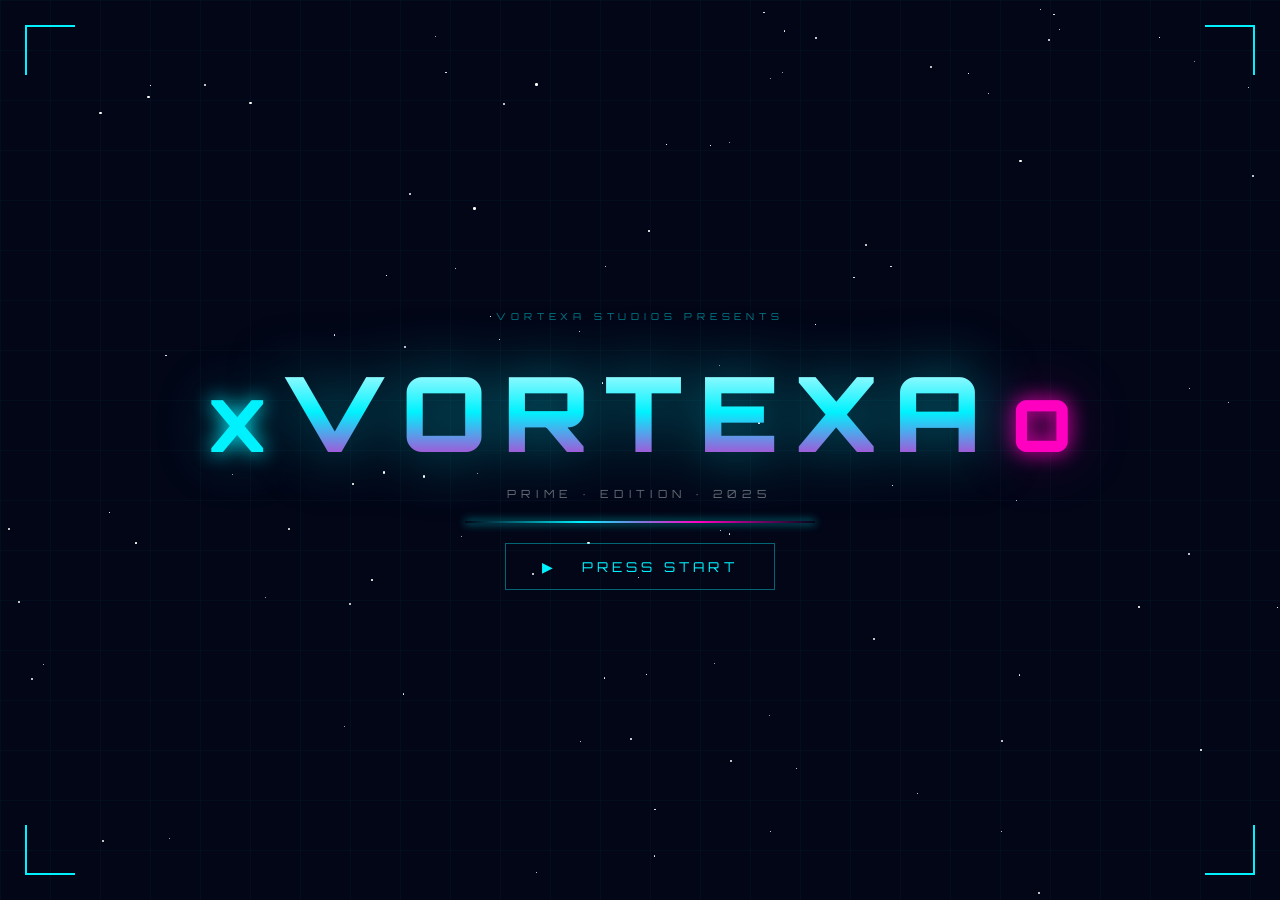
<file: www/ilies/vortexa.html>
<!DOCTYPE html>
<html lang="en">
<head>
<meta charset="UTF-8">
<meta name="viewport" content="width=device-width, initial-scale=1.0">
<title>VORTEXA PRIME</title>
<link href="https://fonts.googleapis.com/css2?family=Orbitron:wght@400;700;900&display=swap" rel="stylesheet">

<style>
:root{
--cyan:#00f2fe;
--pink:#ff00c1;
--gold:#ffbd39;
--bg:#020617;
--card:#0f172a;
}

*{box-sizing:border-box}

body{
background:linear-gradient(180deg,#020617,#030d1f);
color:white;
font-family:'Orbitron',sans-serif;
margin:0;
display:flex;
flex-direction:column;
align-items:center;
padding-bottom:100px;
}

/* ═══ INTRO ═══ */
#intro{
position:fixed;
inset:0;
background:#020617;
display:flex;
flex-direction:column;
align-items:center;
justify-content:center;
z-index:999;
overflow:hidden;
}

#intro-stars{position:absolute;inset:0;overflow:hidden;}
.istar{
position:absolute;background:#fff;border-radius:50%;
animation:itwinkle var(--d) ease-in-out infinite alternate;
}
@keyframes itwinkle{from{opacity:.1}to{opacity:1}}

.intro-scanline{
position:absolute;top:-5%;left:0;width:100%;height:3px;
background:linear-gradient(90deg,transparent,rgba(0,242,254,.7),transparent);
animation:iscan 2.5s linear infinite;
}
@keyframes iscan{to{top:105%}}

.intro-grid{
position:absolute;inset:0;
background-image:linear-gradient(rgba(0,242,254,.03) 1px,transparent 1px),linear-gradient(90deg,rgba(0,242,254,.03) 1px,transparent 1px);
background-size:50px 50px;
animation:igrid 6s linear infinite;
}
@keyframes igrid{to{background-position:50px 50px}}

.intro-corner{position:absolute;width:50px;height:50px;opacity:0;animation:icorner .4s forwards;}
.intro-corner::before,.intro-corner::after{content:'';position:absolute;background:var(--cyan);}
.intro-corner::before{width:100%;height:2px;top:0;}
.intro-corner::after{height:100%;width:2px;}
.ic-tl{top:25px;left:25px;}.ic-tl::after{left:0;}
.ic-tr{top:25px;right:25px;transform:scaleX(-1);}.ic-tr::after{left:0;}
.ic-bl{bottom:25px;left:25px;transform:scaleY(-1);}.ic-bl::after{left:0;}
.ic-br{bottom:25px;right:25px;transform:scale(-1);}.ic-br::after{left:0;}
@keyframes icorner{to{opacity:1}}

.intro-logo{position:relative;text-align:center;z-index:10;}

.intro-publisher{
font-size:.6rem;letter-spacing:.5em;color:rgba(0,242,254,.5);
margin-bottom:25px;opacity:0;animation:ifadeup .7s .4s forwards;
}

.intro-xo{display:flex;align-items:center;justify-content:center;gap:15px;margin-bottom:8px;}

.intro-x{
font-size:4.5rem;font-weight:900;color:var(--cyan);
text-shadow:0 0 20px var(--cyan),0 0 60px rgba(0,242,254,.4);
opacity:0;animation:ixslide .6s .9s cubic-bezier(.2,0,0,1) forwards;
}
.intro-o{
font-size:4.5rem;font-weight:900;color:var(--pink);
text-shadow:0 0 20px var(--pink),0 0 60px rgba(255,0,193,.4);
opacity:0;animation:ioslide .6s .9s cubic-bezier(.2,0,0,1) forwards;
}
@keyframes ixslide{from{opacity:0;transform:translateX(-70px) scale(.4)}to{opacity:1;transform:none}}
@keyframes ioslide{from{opacity:0;transform:translateX(70px) scale(.4)}to{opacity:1;transform:none}}

.intro-title{
font-size:clamp(2.8rem,9vw,6.5rem);font-weight:900;letter-spacing:.15em;
background:linear-gradient(180deg,#fff 0%,var(--cyan) 50%,var(--pink) 100%);
-webkit-background-clip:text;-webkit-text-fill-color:transparent;background-clip:text;
filter:drop-shadow(0 0 30px rgba(0,242,254,.5));
opacity:0;animation:ititlerv 1.1s 1.4s cubic-bezier(.1,0,0,1) forwards;
}
@keyframes ititlerv{
0%{opacity:0;transform:scaleX(.2) scaleY(2);letter-spacing:.8em;}
60%{opacity:1;}
100%{opacity:1;transform:none;letter-spacing:.15em;}
}

.intro-sub{
font-size:.7rem;letter-spacing:.5em;color:rgba(255,255,255,.4);
margin-top:10px;opacity:0;animation:ifadeup .7s 2.4s forwards;
}

.intro-line{
width:0;height:2px;margin:20px auto;
background:linear-gradient(90deg,transparent,var(--cyan),var(--pink),transparent);
box-shadow:0 0 8px var(--cyan);
animation:iline .7s 2.2s ease-out forwards;
}
@keyframes iline{to{width:350px}}

.intro-btn{
font-family:'Orbitron',sans-serif;font-size:.85rem;letter-spacing:.3em;
background:none;border:1px solid rgba(0,242,254,.4);color:var(--cyan);
padding:14px 36px;cursor:pointer;
opacity:0;animation:ifadeup .7s 2.8s forwards, ipulse 2s 3.2s ease-in-out infinite;
transition:all .3s;position:relative;overflow:hidden;
}
.intro-btn::before{
content:'';position:absolute;inset:0;
background:linear-gradient(90deg,transparent,rgba(0,242,254,.12),transparent);
transform:translateX(-100%);animation:ishimmer 3s 3s infinite;
}
@keyframes ishimmer{to{transform:translateX(100%)}}
.intro-btn:hover{background:rgba(0,242,254,.1);box-shadow:0 0 20px rgba(0,242,254,.4);letter-spacing:.5em;}
@keyframes ipulse{0%,100%{opacity:1}50%{opacity:.35}}

@keyframes ifadeup{from{opacity:0;transform:translateY(18px)}to{opacity:1;transform:none}}

#intro.iexit{animation:iexitanim .7s cubic-bezier(.7,0,1,1) forwards;}
@keyframes iexitanim{
0%{opacity:1;transform:scale(1)}
50%{opacity:1;transform:scale(1.04) brightness(2)}
100%{opacity:0;transform:scale(1.08)}
}

/* ═══ GAME ═══ */
#gameWrap{display:none;}
#gameWrap.show{display:flex;flex-direction:column;align-items:center;width:100%;}

/* HUD */
.hud{
position:sticky;top:0;width:100%;
background:rgba(15,23,42,.95);padding:15px;
display:flex;justify-content:space-around;
border-bottom:2px solid var(--cyan);z-index:10;
backdrop-filter:blur(10px);
}
.stat-val{display:block;font-size:1.5rem;color:var(--gold);text-shadow:0 0 10px var(--gold);}

/* GAME */
.game-container{
margin-top:30px;background:var(--card);padding:25px;
border-radius:20px;border:2px solid var(--cyan);
text-align:center;box-shadow:0 0 25px rgba(0,242,254,.2);
width:360px;
}

.diff-selector{display:flex;gap:10px;justify-content:center;margin-bottom:20px;}
.diff-btn{
background:#1e293b;border:1px solid var(--cyan);color:white;
padding:10px 15px;cursor:pointer;border-radius:8px;transition:.2s;
font-family:'Orbitron',sans-serif;
}
.diff-btn:hover{transform:scale(1.1);}
.diff-btn.active{background:var(--cyan);color:black;font-weight:bold;box-shadow:0 0 10px var(--cyan);}

.grid{display:grid;grid-template-columns:repeat(3,90px);gap:10px;justify-content:center;}
.cell{
width:90px;height:90px;background:#020617;border:2px solid #1e293b;
display:flex;justify-content:center;align-items:center;
font-size:2.5rem;cursor:pointer;border-radius:10px;transition:.2s;
}
.cell:hover{background:rgba(0,242,254,.1);transform:scale(1.05);}
.cell.x{color:var(--cyan);text-shadow:0 0 10px var(--cyan);animation:pop .2s;}
.cell.o{color:var(--pink);text-shadow:0 0 10px var(--pink);animation:pop .2s;}
@keyframes pop{0%{transform:scale(0)}100%{transform:scale(1)}}

/* STORE */
.store-title{margin-top:70px;font-size:2rem;color:var(--pink);text-shadow:0 0 10px var(--pink);}
.store-grid{
display:grid;grid-template-columns:repeat(auto-fit,minmax(220px,1fr));
gap:20px;width:90%;max-width:1000px;margin-top:30px;
}
.item-card{
background:var(--card);padding:20px;border-radius:15px;
text-align:center;transition:.3s;border:1px solid rgba(255,255,255,.05);
}
.item-card:hover{transform:translateY(-10px) scale(1.03);box-shadow:0 0 20px rgba(255,0,193,.3);}
.item-img{
width:100%;height:150px;border-radius:10px;
background-size:cover;background-position:center;margin-bottom:15px;
}
.buy-btn{
background:linear-gradient(45deg,var(--cyan),var(--pink));border:none;
padding:10px;width:100%;border-radius:8px;cursor:pointer;
color:white;font-weight:bold;transition:.2s;font-family:'Orbitron',sans-serif;
}
.buy-btn:hover{transform:scale(1.05);box-shadow:0 0 10px var(--cyan);}
</style>
</head>
<body>

<!-- INTRO -->
<div id="intro">
  <div id="intro-stars"></div>
  <div class="intro-grid"></div>
  <div class="intro-scanline"></div>
  <div class="intro-corner ic-tl" style="animation-delay:2.8s"></div>
  <div class="intro-corner ic-tr" style="animation-delay:2.9s"></div>
  <div class="intro-corner ic-bl" style="animation-delay:3s"></div>
  <div class="intro-corner ic-br" style="animation-delay:3.1s"></div>

  <div class="intro-logo">
    <div class="intro-publisher">VORTEXA STUDIOS PRESENTS</div>
    <div class="intro-xo">
      <span class="intro-x">X</span>
      <div>
        <div class="intro-title">VORTEXA</div>
        <div class="intro-sub">PRIME · EDITION · 2025</div>
      </div>
      <span class="intro-o">O</span>
    </div>
    <div class="intro-line"></div>
    <button class="intro-btn" onclick="startGame()">▶ &nbsp; PRESS START</button>
  </div>
</div>

<!-- GAME -->
<div id="gameWrap">

<div class="hud">
<div>COINS<span id="coins" class="stat-val">0</span></div>
<div>WINS<span id="wins" class="stat-val">0</span></div>
</div>

<div class="game-container">

<div class="diff-selector">
<button class="diff-btn active" data-level="easy">EASY</button>
<button class="diff-btn" data-level="hard">HARD</button>
<button class="diff-btn" data-level="god">LEGEND</button>
</div>

<div id="status" style="margin-bottom:15px;color:var(--cyan)">YOUR TURN</div>

<div class="grid">
<div class="cell"></div><div class="cell"></div><div class="cell"></div>
<div class="cell"></div><div class="cell"></div><div class="cell"></div>
<div class="cell"></div><div class="cell"></div><div class="cell"></div>
</div>

<button onclick="resetGame()" style="margin-top:20px;padding:10px;border:1px solid var(--cyan);background:none;color:var(--cyan);width:100%;border-radius:8px;font-family:'Orbitron',sans-serif;cursor:pointer;">
RESET
</button>

</div>

<h1 class="store-title">VORTEXA PRIME STORE</h1>

<div class="store-grid">

<div class="item-card">
<div class="item-img" style="background-image:url('https://images.unsplash.com/photo-1606144042614-b2417e99c4e3?q=80&w=500')"></div>
<h3>PS5</h3><p style="color:var(--gold)">40,000</p>
<button class="buy-btn" onclick="buy(40000)">BUY</button>
</div>

<div class="item-card">
<div class="item-img" style="background-image:url('https://images.unsplash.com/photo-1621259182978-fbf93132d53d?q=80&w=500')"></div>
<h3>XBOX</h3><p style="color:var(--gold)">55,000</p>
<button class="buy-btn" onclick="buy(55000)">BUY</button>
</div>

<div class="item-card">
<div class="item-img" style="background-image:url('https://images.unsplash.com/photo-1587202372775-e229f172b9d7?q=80&w=500')"></div>
<h3>PC RTX</h3><p style="color:var(--gold)">200,000</p>
<button class="buy-btn" onclick="buy(200000)">BUY</button>
</div>

<div class="item-card">
<div class="item-img" style="background-image:url('https://images.unsplash.com/photo-1622979135225-d2ba269cf1ac?q=80&w=500')"></div>
<h3>VR HEADSET</h3><p style="color:var(--gold)">80,000</p>
<button class="buy-btn" onclick="buy(80000)">BUY</button>
</div>

<div class="item-card">
<div class="item-img" style="background-image:url('https://images.unsplash.com/photo-1585079542156-2755d9c8affb?q=80&w=500')"></div>
<h3>LEGO TECH</h3><p style="color:var(--gold)">40,000</p>
<button class="buy-btn" onclick="buy(40000)">BUY</button>
</div>

</div>

</div><!-- end gameWrap -->

<script>
// ── INTRO STARS ──
const iStars=document.getElementById('intro-stars');
for(let i=0;i<100;i++){
  const s=document.createElement('div');s.className='istar';
  const sz=Math.random()*2+.5;
  s.style.cssText=`width:${sz}px;height:${sz}px;top:${Math.random()*100}%;left:${Math.random()*100}%;--d:${Math.random()*3+2}s;animation-delay:${Math.random()*4}s;`;
  iStars.appendChild(s);
}

function startGame(){
  const intro=document.getElementById('intro');
  intro.classList.add('iexit');
  setTimeout(()=>{
    intro.style.display='none';
    document.getElementById('gameWrap').classList.add('show');
  },700);
}

// ── GAME LOGIC (كودك الأصلي بدون تغيير) ──
let board=["","","","","","","","",""];
let active=true;
let coins=0;
let wins=0;
let difficulty="easy";

const cells=document.querySelectorAll(".cell");

cells.forEach((c,i)=>{
c.addEventListener("click",()=>playerMove(i));
});

document.querySelectorAll(".diff-btn").forEach(btn=>{
btn.addEventListener("click",()=>{
difficulty=btn.dataset.level;
document.querySelectorAll(".diff-btn").forEach(b=>b.classList.remove("active"));
btn.classList.add("active");
resetGame();
});
});

function playerMove(i){
if(board[i]!==""||!active)return;
board[i]="X";
render();
if(!checkEnd()){setTimeout(aiMove,400);}
}

function aiMove(){
if(!active)return;
let empty=board.map((v,i)=>v===""?i:null).filter(v=>v!==null);
let move;
if(difficulty==="easy"){move=empty[Math.floor(Math.random()*empty.length)];}
else if(difficulty==="hard"){move=smartMove()??empty[0];}
else{move=bestMove();}
if(move!==undefined){board[move]="O";render();checkEnd();}
}

function smartMove(){
const w=[[0,1,2],[3,4,5],[6,7,8],[0,3,6],[1,4,7],[2,5,8],[0,4,8],[2,4,6]];
for(let l of w){let v=l.map(i=>board[i]);if(v.filter(x=>x==="O").length===2&&v.includes(""))return l[v.indexOf("")];}
for(let l of w){let v=l.map(i=>board[i]);if(v.filter(x=>x==="X").length===2&&v.includes(""))return l[v.indexOf("")];}
return board[4]===""?4:null;
}

function bestMove(){
let bestScore=-Infinity,move;
for(let i=0;i<9;i++){if(board[i]===""){board[i]="O";let score=minimax(board,false);board[i]="";if(score>bestScore){bestScore=score;move=i;}}}
return move;
}

function minimax(b,isMax){
let result=evaluate(b);if(result!==null)return result;
if(isMax){let best=-Infinity;for(let i=0;i<9;i++){if(b[i]===""){b[i]="O";best=Math.max(best,minimax(b,false));b[i]="";}}return best;}
else{let best=Infinity;for(let i=0;i<9;i++){if(b[i]===""){b[i]="X";best=Math.min(best,minimax(b,true));b[i]="";}}return best;}
}

function evaluate(b){
const w=[[0,1,2],[3,4,5],[6,7,8],[0,3,6],[1,4,7],[2,5,8],[0,4,8],[2,4,6]];
for(let l of w){if(b[l[0]]&&b[l[0]]===b[l[1]]&&b[l[0]]===b[l[2]]){if(b[l[0]]==="O")return 10;if(b[l[0]]==="X")return -10;}}
if(!b.includes(""))return 0;return null;
}

function render(){
cells.forEach((c,i)=>{c.innerText=board[i];c.className="cell "+(board[i]?board[i].toLowerCase():"");});
}

function checkEnd(){
const w=[[0,1,2],[3,4,5],[6,7,8],[0,3,6],[1,4,7],[2,5,8],[0,4,8],[2,4,6]];
for(let l of w){
if(board[l[0]]&&board[l[0]]===board[l[1]]&&board[l[0]]===board[l[2]]){
active=false;
if(board[l[0]]==="X"){coins+=(difficulty==="god"?100:(difficulty==="hard"?50:20));wins++;status("WIN");}
else{status("LOSE");}
updateStats();return true;
}}
if(!board.includes("")){active=false;status("DRAW");return true;}
return false;
}

function status(t){document.getElementById("status").innerText=t;}
function updateStats(){document.getElementById("coins").innerText=coins;document.getElementById("wins").innerText=wins;}
function resetGame(){board=["","","","","","","","",""];active=true;status("YOUR TURN");render();}

function buy(price){
if(coins>=price){coins-=price;updateStats();alert("PURCHASE SUCCESS");}
else{alert("NOT ENOUGH COINS");}
}
</script>

</body>
</html>
</file>
